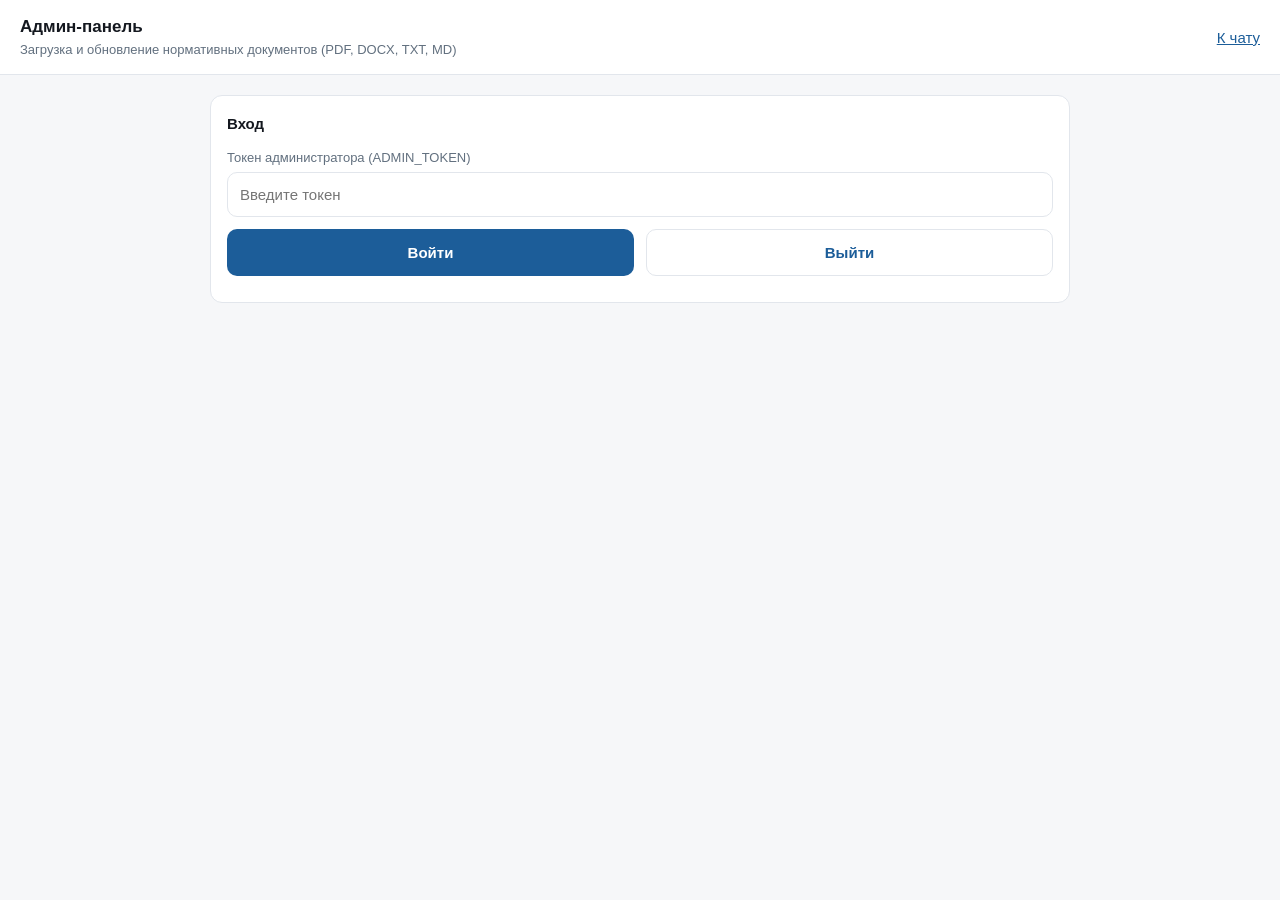
<file: static/admin.html>
<!doctype html>
<html lang="ru">
<head>
  <meta charset="utf-8">
  <meta name="viewport" content="width=device-width, initial-scale=1">
  <title>Админ-панель · База нормативных документов</title>
  <link rel="stylesheet" href="/static/style.css">
</head>
<body>
<header class="top">
  <div>
    <h1>Админ-панель</h1>
    <div class="sub">Загрузка и обновление нормативных документов (PDF, DOCX, TXT, MD)</div>
  </div>
  <nav><a href="/">К чату</a></nav>
</header>

<main>
  <div class="card" id="auth-card">
    <h2>Вход</h2>
    <label for="token">Токен администратора (ADMIN_TOKEN)</label>
    <input type="password" id="token" placeholder="Введите токен" autocomplete="current-password">
    <div class="row" style="margin-top:12px">
      <button id="login">Войти</button>
      <button class="ghost" id="logout" type="button">Выйти</button>
    </div>
    <div class="status" id="auth-status"></div>
  </div>

  <section id="panel" class="hidden">
    <div class="disclaimer hidden" id="token-warning">
      Пароль администратора остался шаблонным (<code>change-me-please</code>).
      Он известен всем, кто видел репозиторий: смените <code>ADMIN_TOKEN</code>
      в файле .env и перезапустите сервер, прежде чем открывать сайт коллегам.
    </div>
    <div class="card">
      <h2>Подключение к Claude</h2>
      <div id="model-status" class="muted">Не проверялось.</div>
      <div style="margin-top:12px">
        <button class="ghost" id="check-model" type="button">Проверить ключ</button>
      </div>
    </div>

    <div class="card">
      <h2>Статистика базы</h2>
      <div id="stats" class="muted">—</div>
    </div>

    <div class="card">
      <h2>Расход на модель</h2>
      <div id="usage" class="muted">—</div>
      <p class="muted" style="margin-top:10px">
        Оценка по прайсу Anthropic. Точные списания — в консоли Anthropic,
        раздел Usage.
      </p>
    </div>

    <div class="card">
      <h2>Загрузить документ</h2>
      <form id="upload-form">
        <label for="file">Файл (PDF / DOCX / TXT / MD)</label>
        <input type="file" id="file" accept=".pdf,.docx,.txt,.md" required>
        <div class="row">
          <div>
            <label for="title">Название (для нового документа; у редакции останется прежнее)</label>
            <input type="text" id="title" placeholder="Например: Кодекс о недрах и недропользовании">
          </div>
          <div>
            <label for="note">Примечание (редакция, дата)</label>
            <input type="text" id="note" placeholder="Например: ред. от 01.01.2025">
          </div>
        </div>
        <p class="muted" style="margin:10px 0 0">
          Вышла новая редакция закона? Просто прикрепите файл: система сама
          узнает документ, заменит старую версию и покажет, какие статьи
          изменились. Прежняя редакция сохраняется — замену можно отменить.
        </p>
        <details style="margin-top:8px">
          <summary class="muted" style="cursor:pointer">Дополнительно</summary>
          <label for="replace-id">Какой документ заменить</label>
          <select id="replace-id">
            <option value="">— система определит сама —</option>
          </select>
          <label style="display:flex;gap:8px;align-items:center;margin-top:12px">
            <input type="checkbox" id="force-new" style="width:auto">
            Это отдельный документ, а не редакция уже загруженного
          </label>
        </details>

        <label>Не индексировать разделы по темам</label>
        <div id="topics" class="muted">Загрузка…</div>
        <div style="margin-top:12px"><button type="submit" id="upload-btn">Загрузить и проиндексировать</button></div>
        <div class="status" id="upload-status"></div>
      </form>
    </div>

    <div class="card">
      <h2>Документы в базе</h2>
      <table>
        <thead>
          <tr><th>Название</th><th>Файл</th><th>Фрагментов</th><th>Загружен</th><th></th></tr>
        </thead>
        <tbody id="docs-body"></tbody>
      </table>
      <div class="status" id="docs-status"></div>
    </div>

    <div class="card">
      <h2>Оценки пользователей</h2>
      <p class="muted">Что люди отметили как полезное и где ассистент ошибся.</p>
      <div class="row" style="margin-bottom:10px">
        <button class="ghost" id="fb-all" type="button">Все</button>
        <button class="ghost" id="fb-down" type="button">Только замечания</button>
      </div>
      <table>
        <thead>
          <tr><th>Оценка</th><th>Вопрос и замечание</th><th>Когда</th></tr>
        </thead>
        <tbody id="feedback-body"></tbody>
      </table>
      <div class="status" id="feedback-status"></div>
    </div>

    <div class="card">
      <h2>Проверка поиска (без вызова модели)</h2>
      <input type="text" id="probe" placeholder="Тестовый запрос к векторному индексу">
      <div style="margin-top:10px"><button class="ghost" id="probe-btn" type="button">Найти фрагменты</button></div>
      <div id="probe-result"></div>
    </div>
  </section>
</main>

<script src="/static/admin.js"></script>
</body>
</html>
</file>
<file: static/style.css>
:root {
  --bg: #f6f7f9;
  --panel: #ffffff;
  --ink: #14181f;
  --muted: #62707f;
  --line: #e2e6ec;
  --accent: #1c5d99;
  --accent-soft: #eaf1f8;
  --warn: #8a5a00;
  --warn-bg: #fff6e0;
  --radius: 12px;
  --mono: ui-monospace, "SF Mono", Menlo, Consolas, monospace;
}

@media (prefers-color-scheme: dark) {
  :root {
    --bg: #11141a;
    --panel: #181c24;
    --ink: #e8ecf2;
    --muted: #98a4b3;
    --line: #29303b;
    --accent: #6aa9e0;
    --accent-soft: #1b2632;
    --warn: #e8bd6b;
    --warn-bg: #2b2312;
  }
}

* { box-sizing: border-box; }

body {
  margin: 0;
  background: var(--bg);
  color: var(--ink);
  font: 15px/1.55 -apple-system, BlinkMacSystemFont, "Segoe UI", Roboto, Arial, sans-serif;
}

header.top {
  background: var(--panel);
  border-bottom: 1px solid var(--line);
  padding: 14px 20px;
  display: flex;
  align-items: center;
  gap: 14px;
  flex-wrap: wrap;
}

header.top h1 { font-size: 17px; margin: 0; }
header.top .sub { color: var(--muted); font-size: 13px; }
header.top nav { margin-left: auto; display: flex; gap: 12px; }

a { color: var(--accent); }

main {
  max-width: 900px;
  margin: 0 auto;
  padding: 20px;
}

.disclaimer {
  background: var(--warn-bg);
  color: var(--warn);
  border: 1px solid color-mix(in srgb, var(--warn) 35%, transparent);
  border-radius: var(--radius);
  padding: 10px 14px;
  font-size: 13px;
  margin-bottom: 16px;
}

.card {
  background: var(--panel);
  border: 1px solid var(--line);
  border-radius: var(--radius);
  padding: 16px;
  margin-bottom: 16px;
}

.card h2 { margin: 0 0 12px; font-size: 15px; }

#chat { display: flex; flex-direction: column; gap: 14px; margin-bottom: 18px; }

.msg { border-radius: var(--radius); padding: 12px 14px; white-space: pre-wrap; }
.msg.user { background: var(--accent-soft); align-self: flex-end; max-width: 85%; }
.msg.bot { background: var(--panel); border: 1px solid var(--line); }
.msg.error { background: var(--warn-bg); color: var(--warn); border: 1px solid var(--warn); }

.sources { margin-top: 12px; border-top: 1px dashed var(--line); padding-top: 10px; }
.sources h4 { margin: 0 0 8px; font-size: 12px; text-transform: uppercase; color: var(--muted); letter-spacing: .04em; }
.source {
  font-size: 13px;
  border-left: 3px solid var(--accent);
  padding: 6px 0 6px 10px;
  margin-bottom: 8px;
}
.source .ref { font-weight: 600; }
.source .score { color: var(--muted); font-family: var(--mono); font-size: 11px; margin-left: 6px; }
.source .excerpt { color: var(--muted); margin-top: 4px; white-space: pre-wrap; }

form.ask { display: flex; gap: 10px; align-items: flex-end; }
textarea, select, input[type="text"], input[type="password"], input[type="file"] {
  width: 100%;
  font: inherit;
  color: var(--ink);
  background: var(--panel);
  border: 1px solid var(--line);
  border-radius: 10px;
  padding: 10px 12px;
}
textarea { resize: vertical; min-height: 64px; }

button {
  font: inherit;
  font-weight: 600;
  color: #fff;
  background: var(--accent);
  border: 0;
  border-radius: 10px;
  padding: 11px 18px;
  cursor: pointer;
}
button:disabled { opacity: .55; cursor: progress; }
button.ghost { background: transparent; color: var(--accent); border: 1px solid var(--line); }
button.danger { background: #b3261e; }

label { display: block; font-size: 13px; color: var(--muted); margin: 10px 0 4px; }
.row { display: flex; gap: 12px; flex-wrap: wrap; }
.row > * { flex: 1 1 220px; }

table { width: 100%; border-collapse: collapse; font-size: 13px; }
th, td { text-align: left; padding: 8px 6px; border-bottom: 1px solid var(--line); vertical-align: top; }
th { color: var(--muted); font-weight: 600; }

.pill {
  display: inline-block; font-size: 12px; padding: 2px 8px; border-radius: 999px;
  background: var(--accent-soft); color: var(--accent);
}
.muted { color: var(--muted); font-size: 13px; }
.hidden { display: none !important; }
.status { font-size: 13px; margin-top: 10px; }
.status.err { color: #b3261e; }
.status.ok { color: #1f7a3d; }

.dots::after {
  content: "…";
  animation: dots 1.2s steps(4, end) infinite;
}
@keyframes dots { 0% { content: ""; } 33% { content: "."; } 66% { content: ".."; } 100% { content: "…"; } }

/* --- диалог: оценка ответа и раскрывающиеся источники --- */
.sources > summary {
  cursor: pointer;
  font-size: 12px;
  text-transform: uppercase;
  letter-spacing: .04em;
  color: var(--muted);
  margin-bottom: 8px;
}
.sources > summary::marker { color: var(--accent); }

.feedback {
  display: flex;
  align-items: center;
  gap: 8px;
  flex-wrap: wrap;
  margin-top: 12px;
}
.feedback button.vote {
  padding: 5px 12px;
  font-size: 13px;
  font-weight: 500;
}
.feedback button.vote.chosen {
  background: var(--accent);
  color: #fff;
  border-color: var(--accent);
}
.feedback-status { font-size: 13px; color: var(--muted); }

.feedback-comment { margin-top: 10px; display: flex; gap: 8px; align-items: flex-end; }
.feedback-comment textarea { min-height: 44px; }
.feedback-comment button { white-space: nowrap; padding: 9px 14px; font-size: 13px; }

button.linklike {
  background: none;
  border: 0;
  padding: 0;
  color: var(--accent);
  font: inherit;
  font-weight: 500;
  cursor: pointer;
  text-decoration: underline;
}

/* Оценки в админ-панели */
.rating-up { color: #1f7a3d; font-weight: 600; }
.rating-down { color: #b3261e; font-weight: 600; }
.feedback-row td { vertical-align: top; }
.feedback-row .quote { color: var(--muted); font-size: 12px; margin-top: 4px; white-space: pre-wrap; }
</file>
